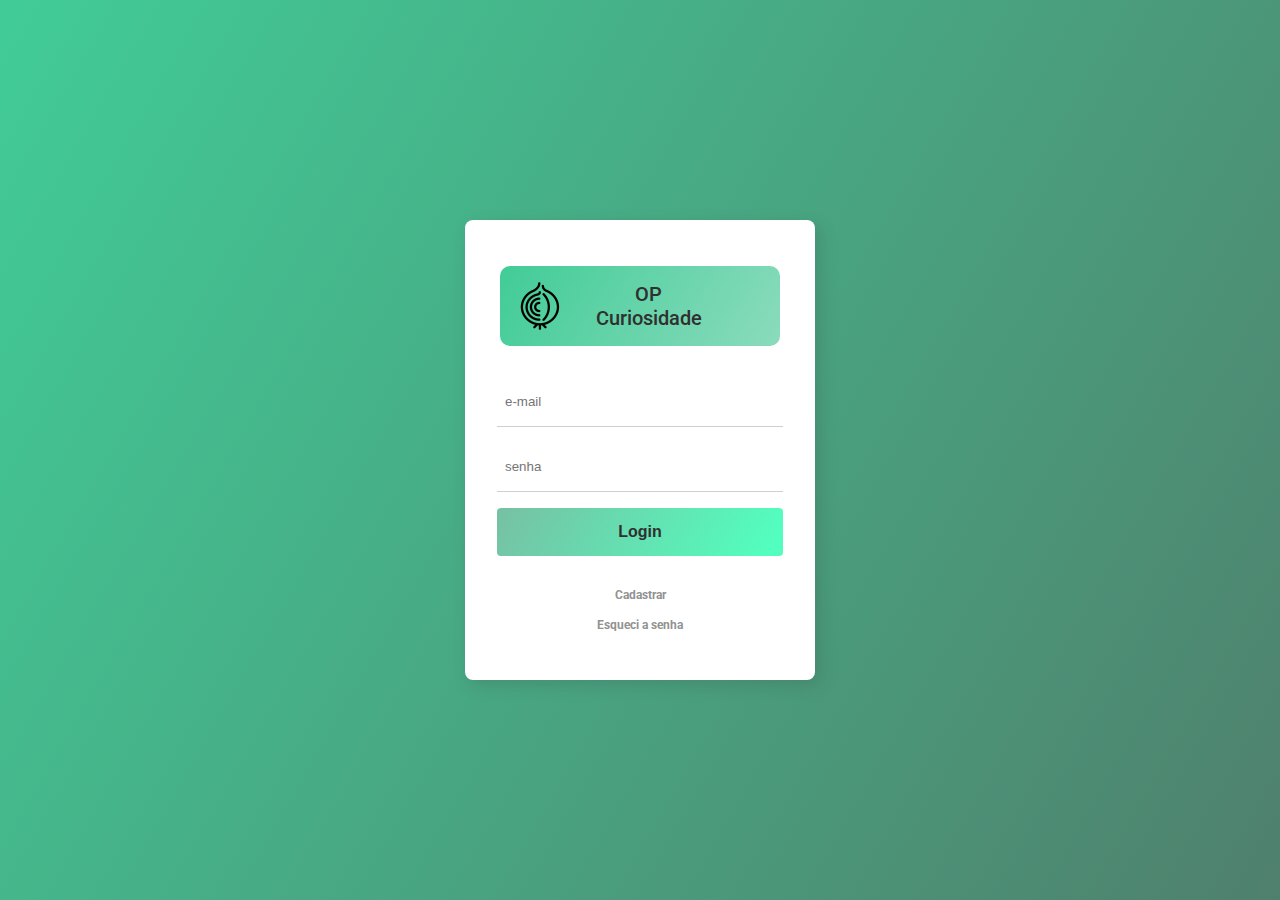
<file: index.html>
<!DOCTYPE html>
<html lang="pt-br">
<head>
    <meta charset="UTF-8">
    <meta http-equiv="X-UA-Compatible" content="IE=edge">
    <meta name="viewport" content="width=device-width, initial-scale=1.0">
    <link rel="stylesheet" href="style.css">
    <link rel="stylesheet" href="https://unicons.iconscout.com/release/v4.0.0/css/line.css">
    <script defer src="./script.js"></script>
    <title>OP Curiosidade | Login</title>
</head>
<body>
    <main class="login">
        <div class="login__container">
            <h1 class="login__title"><img class="onion" src="img/onion.png">OP Curiosidade</h1>

            <form name="formLogin" class="login__form">

                <input 
                    name="email"
                    id="email"
                    class="login__input"
                    type="email"
                    placeholder="e-mail"
                >

                <span class="login__input-border"></span>

                <input id="senha" class="login__input" type="password" placeholder="senha">

                <span class="login__input-border"></span>

                <div id="msgErro"></div>

                <input class="login__submit" type="button" value="Login" onclick="login()">

                <a href="#" class="user__reg">Cadastrar</a>

                <a href="#" class="login__reset">Esqueci a senha</a>
            </form>
        </div>
    </main>
</body>
</html>
</file>
<file: style.css>
@import url('https://fonts.googleapis.com/css2?family=Roboto:wght@300;500;700&display=swap');

body {
    margin: 0;
    padding: 0;
    font-family: 'Roboto', sans-serif;
}

.login {
    height: 100vh;
    background: linear-gradient(120deg, #41CC97, #4F806D);
    display: flex;
    justify-content: center;
    align-items: center;
}

.login__container {
    min-height: 400px;
    width: 350px;
    background-color: white;
    box-sizing: border-box;
    box-shadow: 5px 5px 15px #3c61534d;
    padding: 32px;
    border-radius: 8px;
    display: flex;
    flex-direction: column;
    align-items: center;
}

.onion {
    margin-left: 1rem;
    margin-right: 2rem;
}

.login__title {
    background: linear-gradient(120deg, #41CC97, #8adbbc);
    border-radius: 10px;
    width: 70%;
    height: 80px;
    padding-right: 80px;
    font-size: 20px;
    font-weight: 500;
    display: flex;
    text-align: center;
    align-items: center;
    margin-bottom: 32px;
    color: #303030;
}

.login__form {
    width: 100%;
    display: flex;
    flex-direction: column;
    align-items: center;
    justify-content: center;
}

.login__input {
    height: 48px;
    width: 100%;
    box-sizing: border-box;
    padding-left: 8px;
    border: unset;
    outline: none;
}

.login__input-border {
    height: 1px;
    width: 100%;
    margin-bottom: 16px;
    background-color: #CFCFCF;
    transition: .3s ease-in-out;
}

.login__input-border::after {
    content: '';
    display: block;
    height: 1px;
    width: 0;
    margin-bottom: 16px;
    background: linear-gradient(120deg, #41CC97, #4F806D);
    transition: .3s ease-in-out;
}

.login__input:focus + .login__input-border::after {
    width: 100%; 
}

.login__submit {
    height: 48px;
    width: 100%;
    outline: none;
    background: linear-gradient(120deg, #77c0a4, #52FFBE, #77c0a4);
    background-size: 200%;
    margin-bottom: 32px;
    color: #303030;
    font-size: 16px;
    font-weight: bold;
    border: unset;
    border-radius: 4px;
    cursor: pointer;
    transition: .5s ease-in-out;
}

.login__submit:hover {
    background-position: right;
}

.login__reset, .user__reg {
    font-weight: 700;
    margin-bottom: 1rem;
    font-size: 12px;
    color: #929292;
    text-decoration: none;
}
</file>
